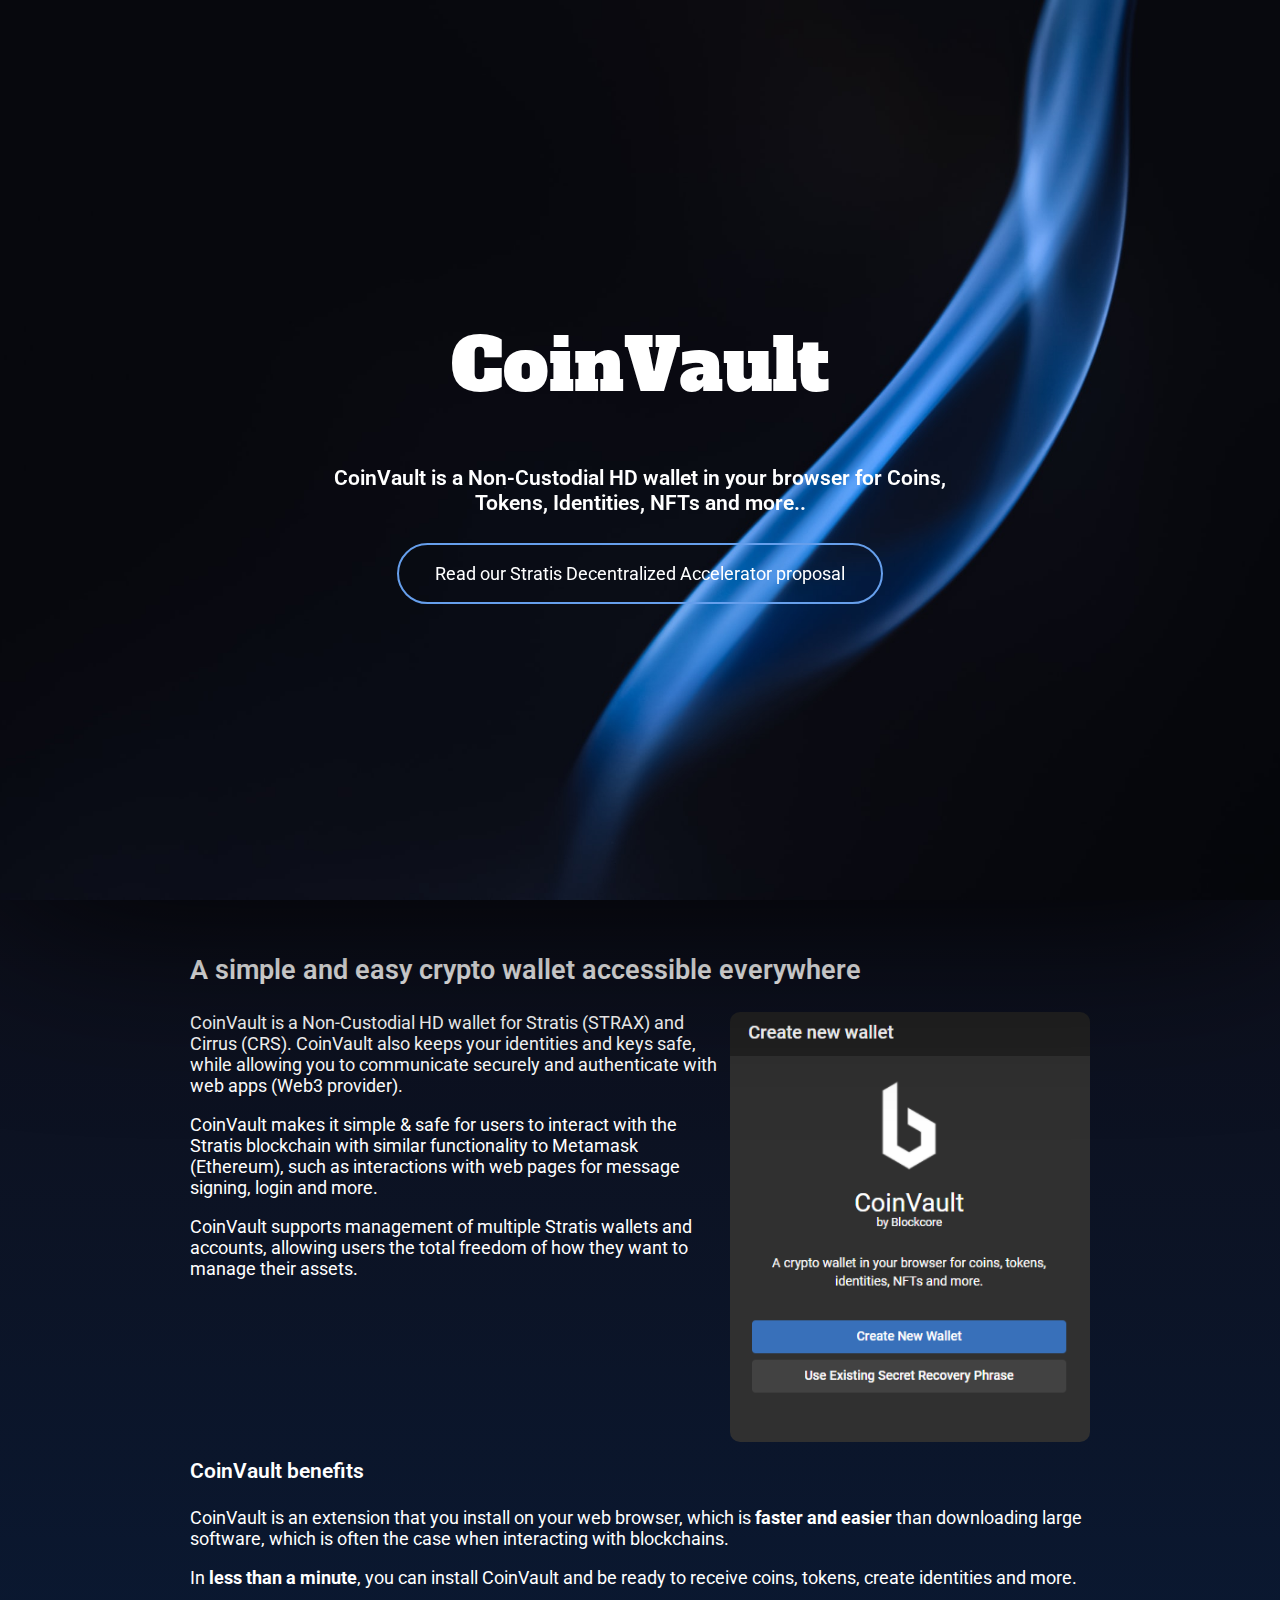
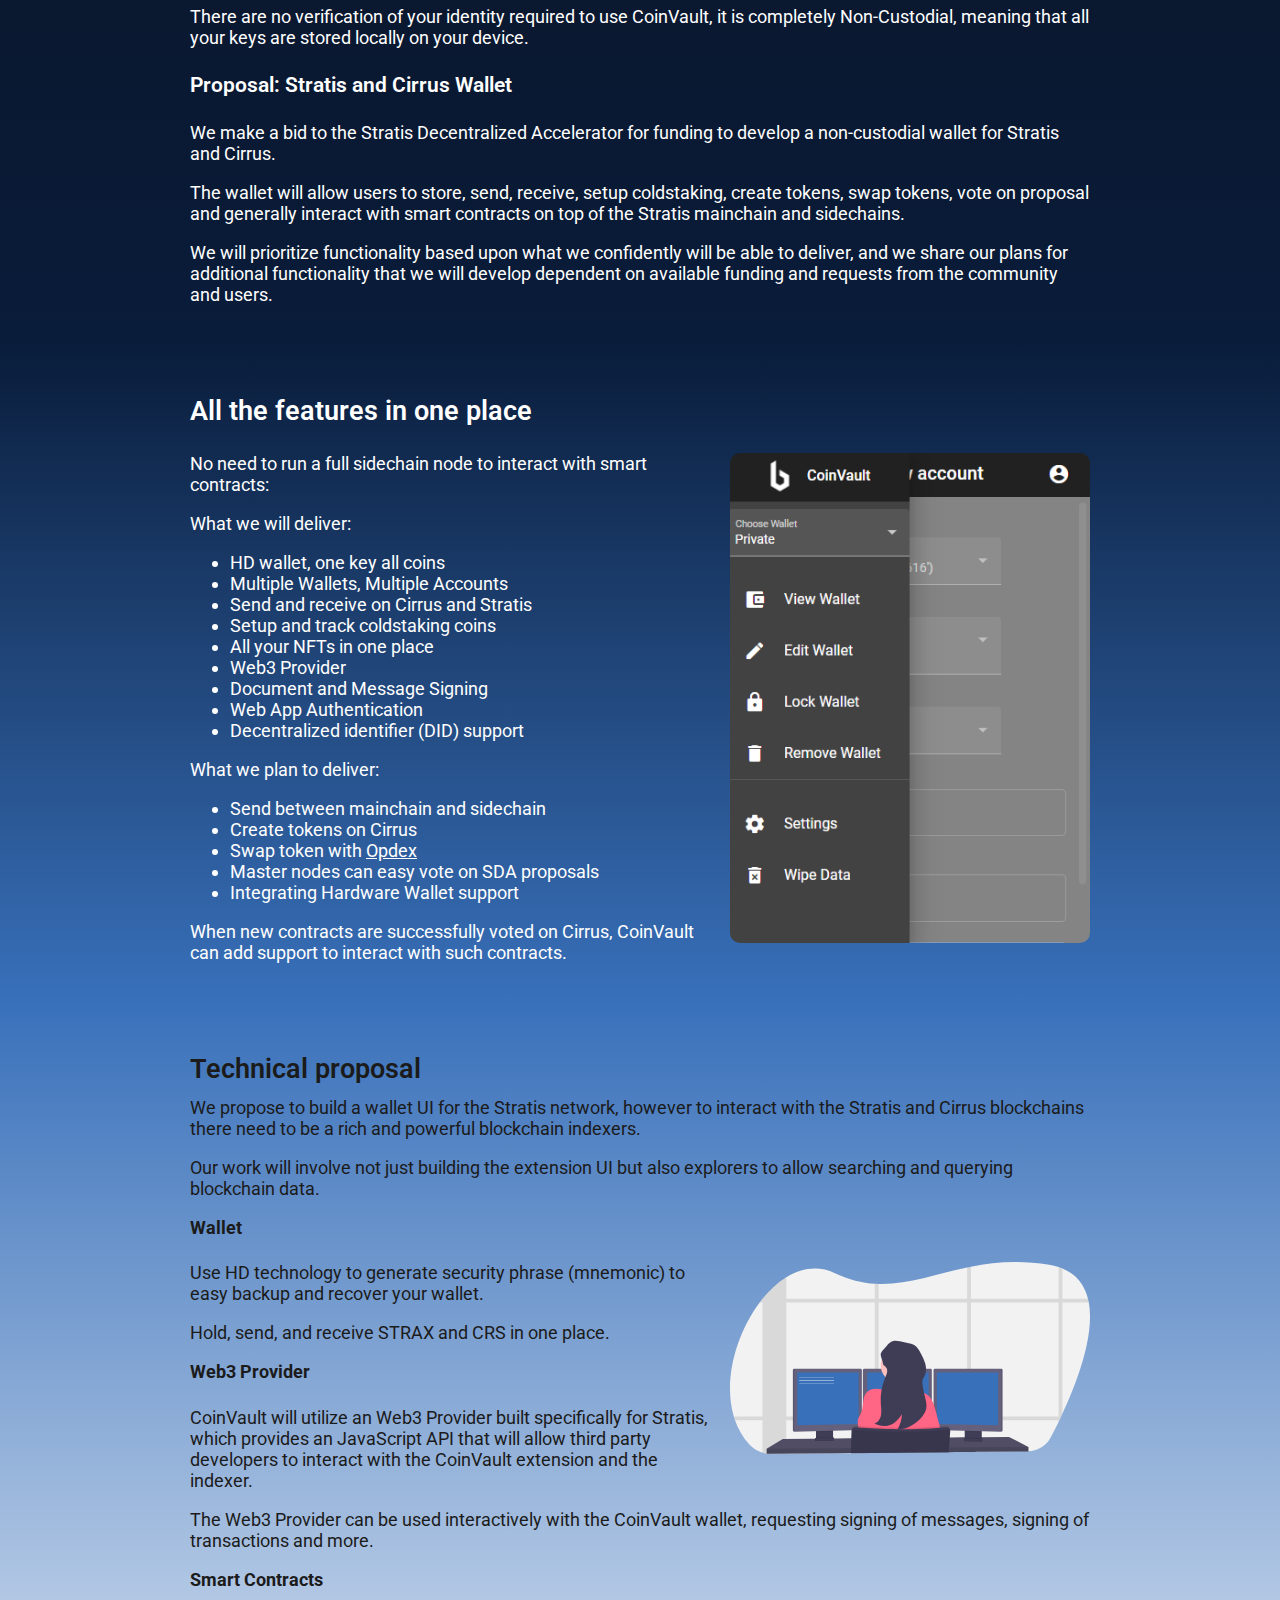
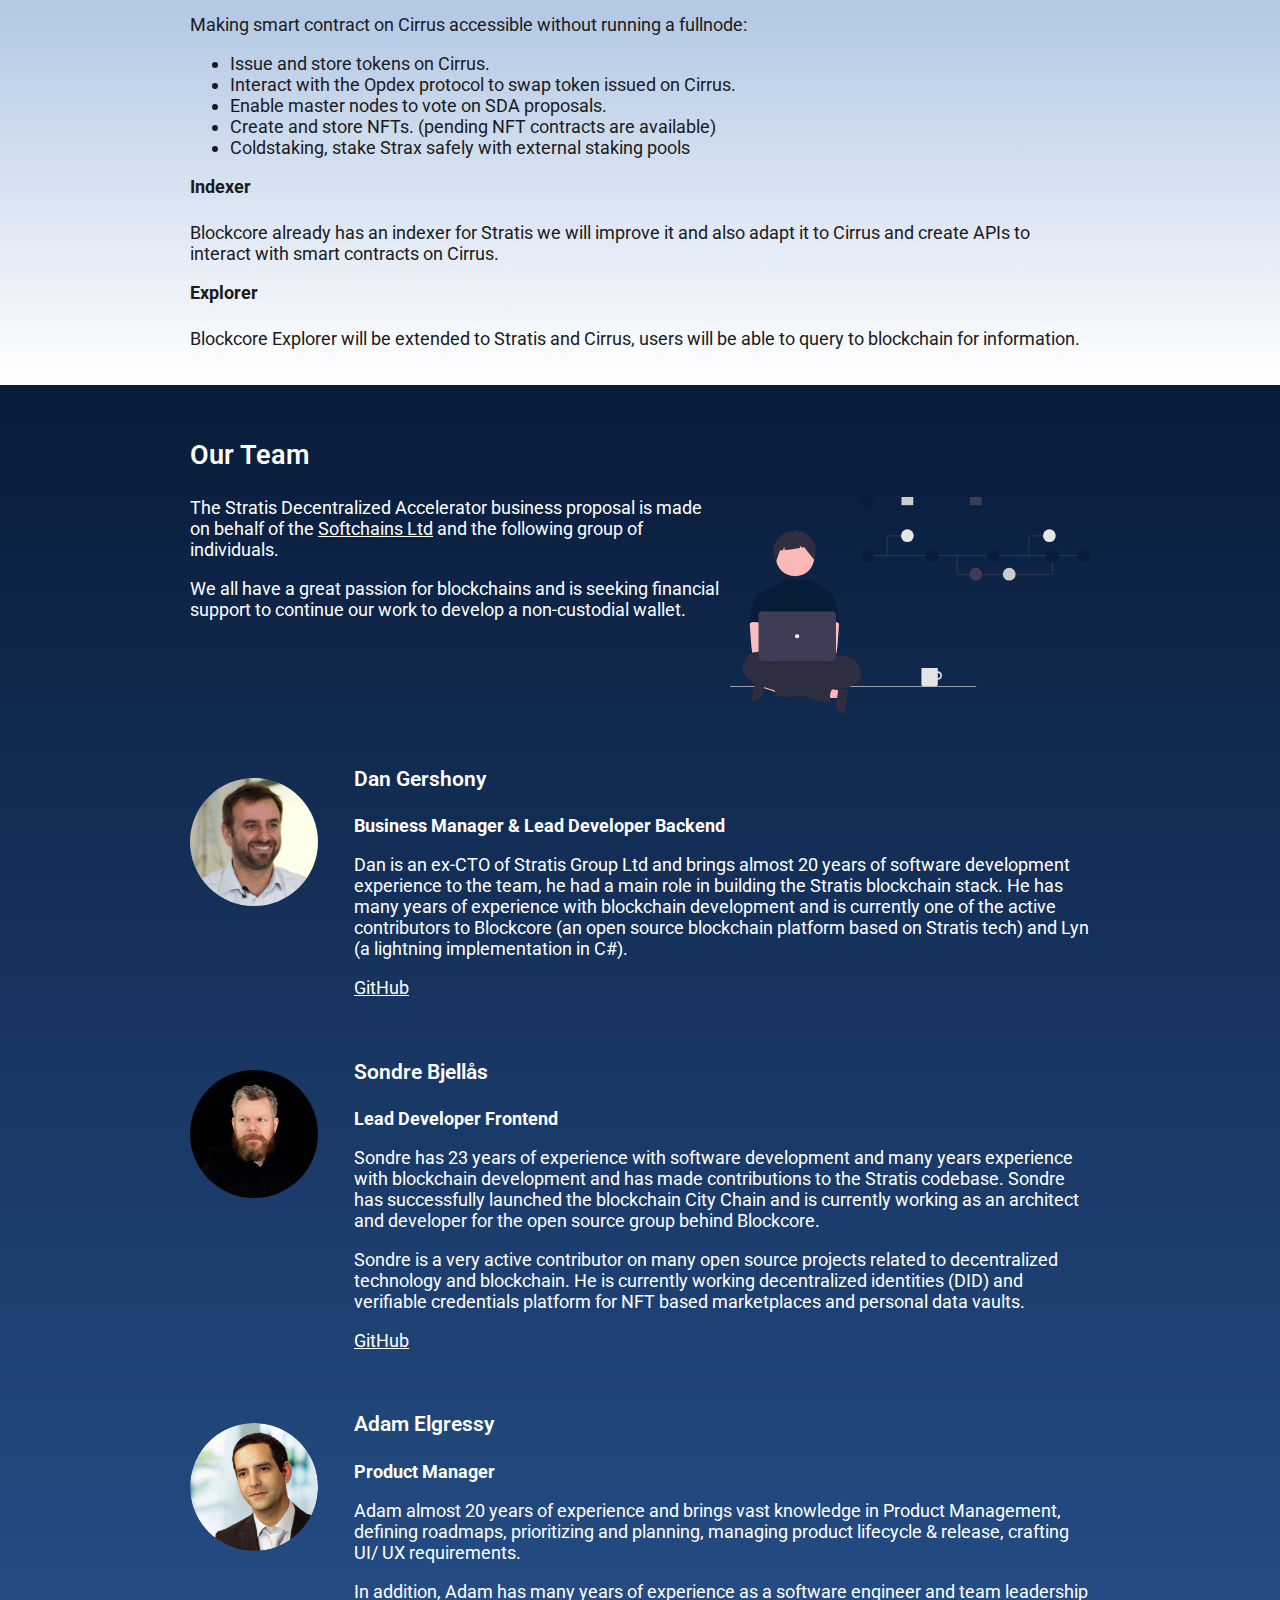
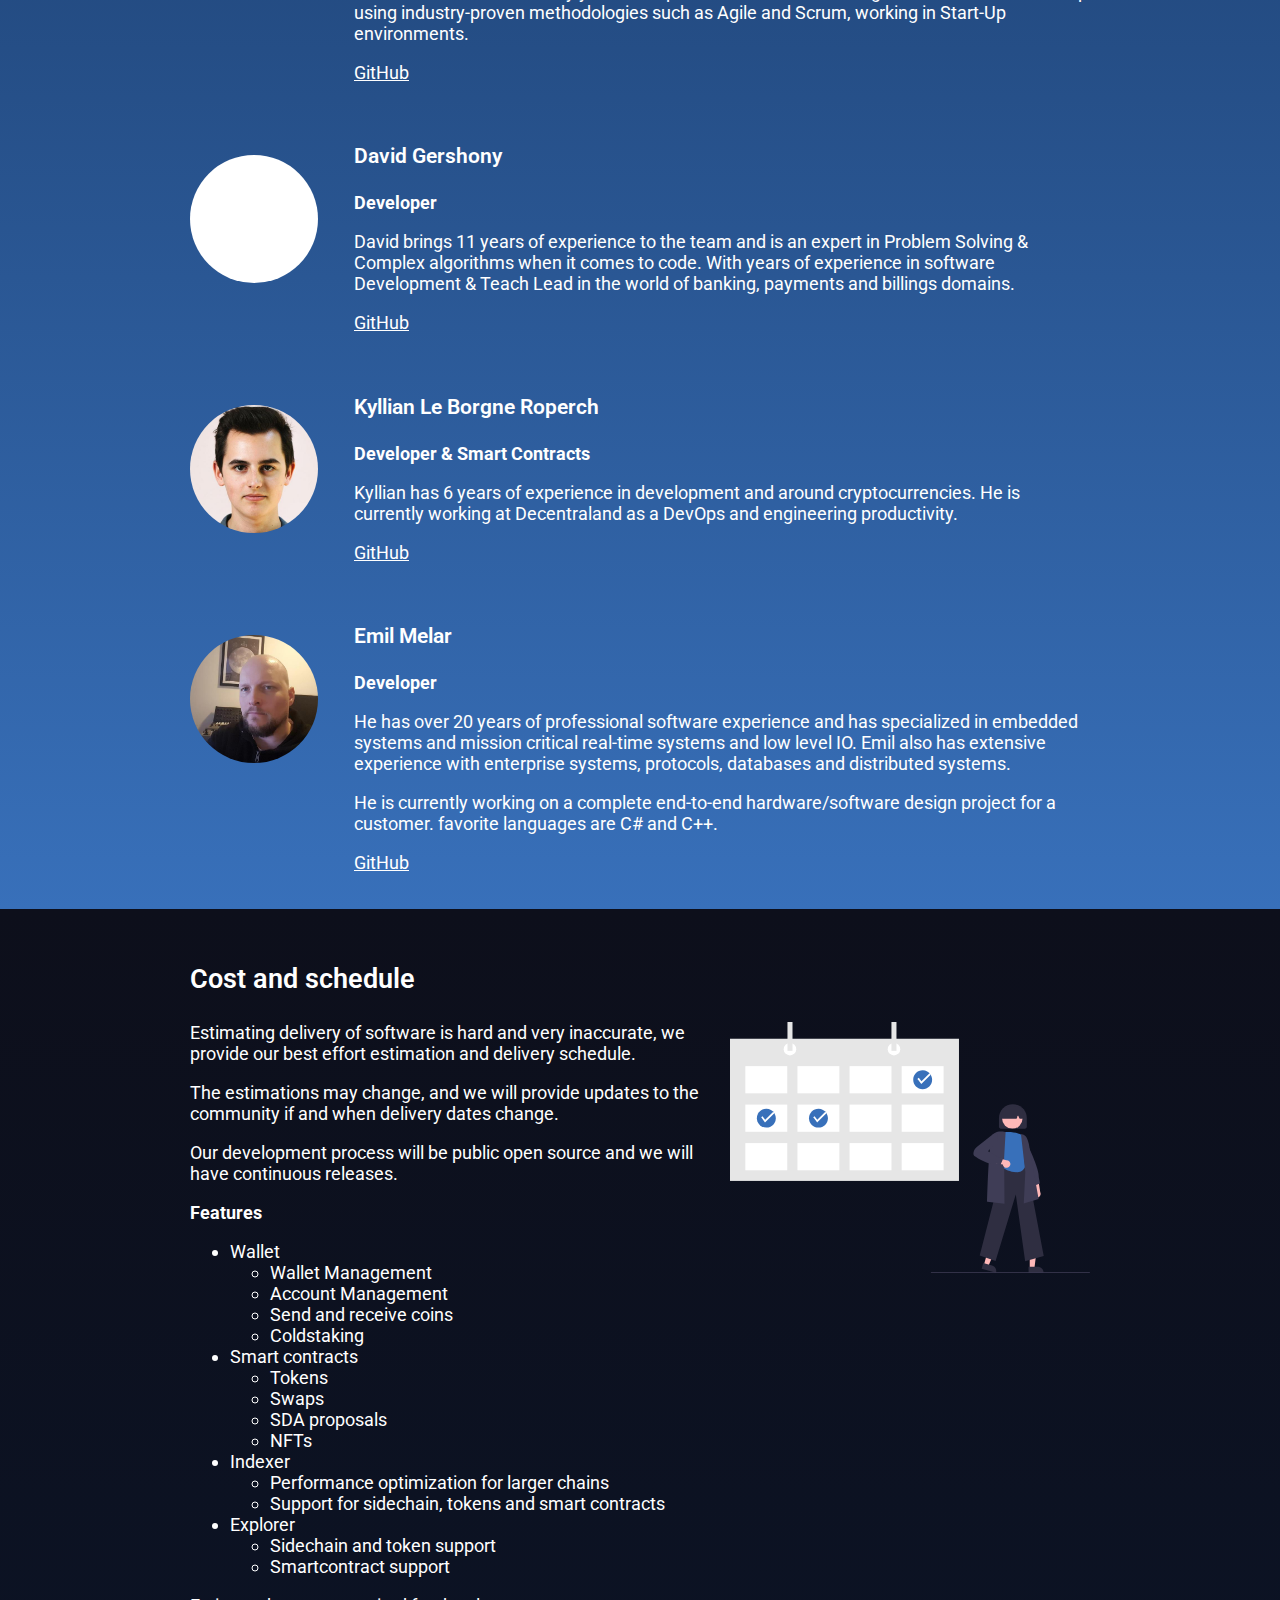
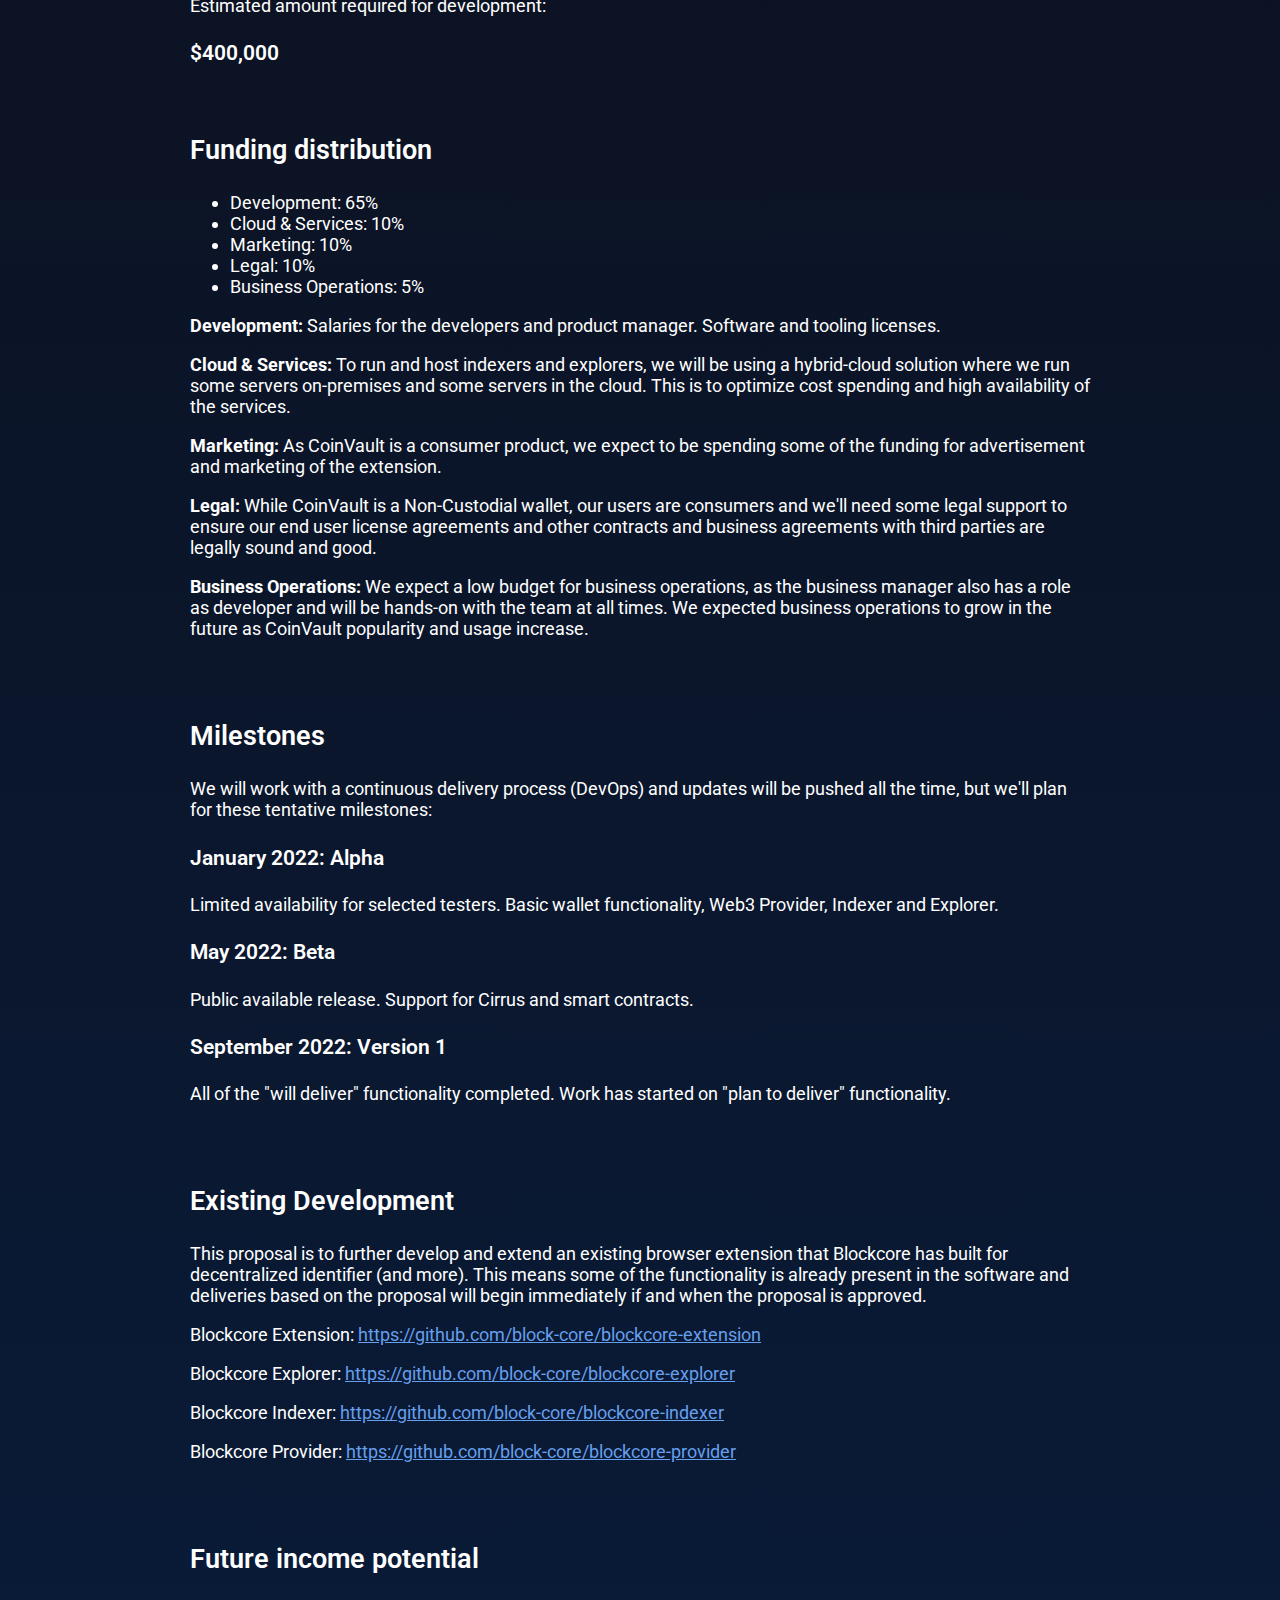
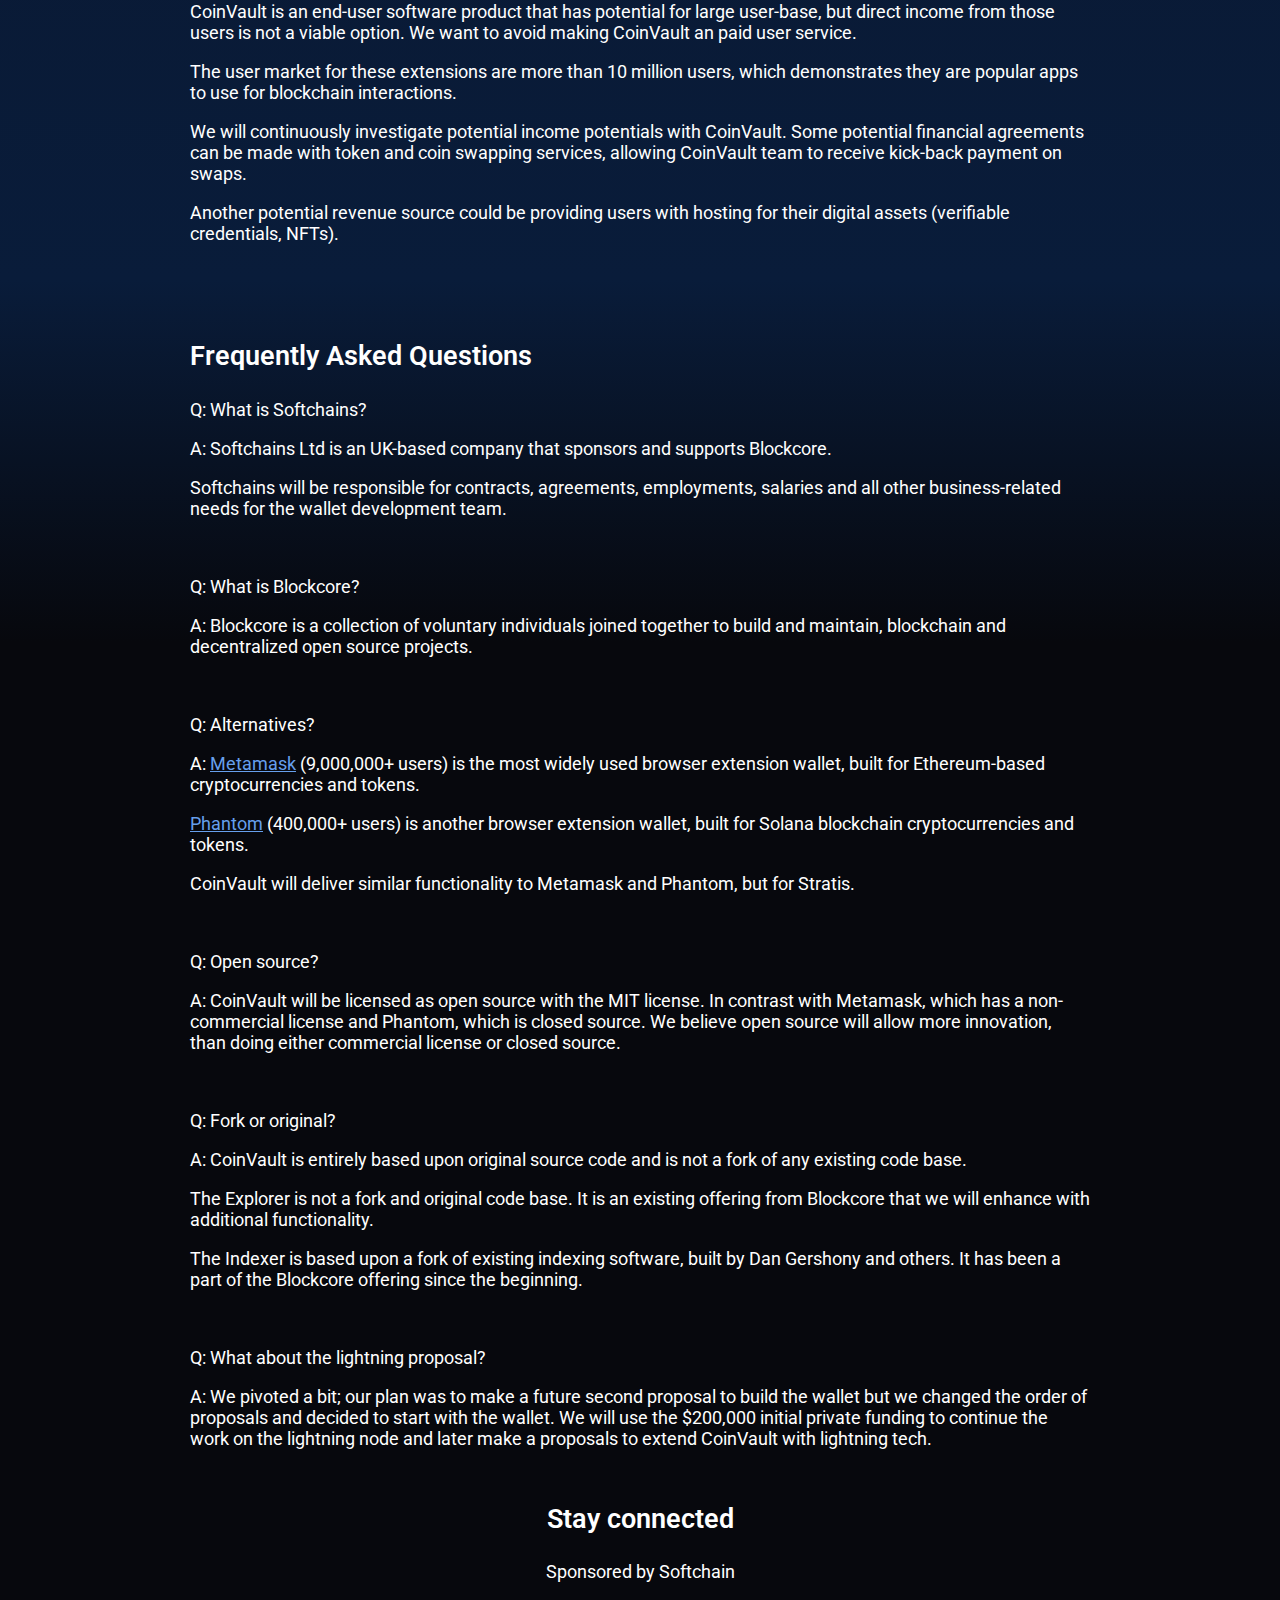
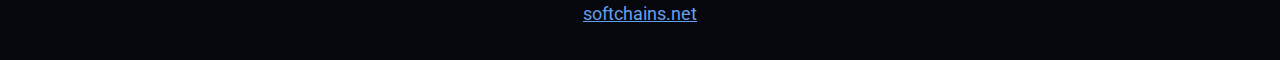
<file: index.html>
<!doctype html>
<html>

<head>
    <meta charset="utf-8">
    <title>CoinVault by Blockcore</title>
    <meta name="viewport" content="width=device-width, initial-scale=1.0, maximum-scale=1.0, user-scalable=no">
    <link href="styles.css?v=5" rel="stylesheet">

    <meta name="description" content="CoinVault is a Non-Custodial HD wallet in your browser for Coins, Tokens, Identities, NFTs and more.." />

    <meta name="twitter:card" content="summary_large_image"/>
    <meta name="twitter:site" content="@blockcoredev">
    <meta name="twitter:creator" content="@blockcoredev">
    <meta name="twitter:title" content="CoinVault by Blockcore">
    <meta name="twitter:description" content="CoinVault is a Non-Custodial HD wallet in your browser for Coins, Tokens, Identities, NFTs and more..">
    <meta name="twitter:image:src" content="https://coinvault.blockcore.net/assets/social.jpg">
    <meta property="og:title" content="CoinVault by Blockcore" />
    <meta property="og:type" content="website">
    <meta property="og:url" content="https://coinvault.blockcore.net/" />
    <meta property="og:image" content="https://coinvault.blockcore.net/assets/social.jpg" />
    <meta property="og:image:width" content="1200">
    <meta property="og:image:height" content="630">
    <meta property="og:description" content="CoinVault is a Non-Custodial HD wallet in your browser for Coins, Tokens, Identities, NFTs and more.." />

    <link rel="preconnect" href="https://fonts.googleapis.com">
    <link rel="preconnect" href="https://fonts.gstatic.com" crossorigin>
    <link href="https://fonts.googleapis.com/css2?family=Alfa+Slab+One&family=Roboto:wght@400;600&display=swap"
        rel="stylesheet">

    <link rel="stylesheet" href="https://use.fontawesome.com/releases/v5.2.0/css/all.css"
        integrity="sha384-hWVjflwFxL6sNzntih27bfxkr27PmbbK/iSvJ+a4+0owXq79v+lsFkW54bOGbiDQ" crossorigin="anonymous">
</head>

<body>

    <div class="splash-image">
        <div class="splash-text">
            <h1>CoinVault</h1>
            <h3>CoinVault is a Non-Custodial HD wallet in your browser for Coins, Tokens, Identities, NFTs and more..
            </h3>
            <br><br>
            <!-- <a class="button-primary" href="https://github.com/block-core/extension/">Source Code</a> -->
            <a class="button" href="#intro">Read our <span class="visible-large">Stratis Decentralized
                    Accelerator</span><span class="visible-small">SDA</span> proposal</a>
        </div>
    </div>
    <a name="intro"></a>

    <section class="section section-1">
        <div class="container">
            <h2>A simple and easy crypto wallet accessible everywhere</h2>
            <p><img class="drawing-right-image" src="assets/screenshot.png">
                CoinVault is a Non-Custodial HD wallet for Stratis (STRAX) and Cirrus (CRS). CoinVault also keeps your
                identities and keys safe, while allowing you to communicate securely and authenticate with web apps
                (Web3 provider).
            </p>
            <p>CoinVault makes it simple & safe for users to interact with the Stratis blockchain with similar
                functionality to Metamask (Ethereum), such as interactions with web pages for message signing, login and
                more.</p>
            <p>
                CoinVault supports management of multiple Stratis wallets and accounts, allowing users the total freedom
                of
                how they want to manage their assets.
            </p>
            <h3>CoinVault benefits</h3>
            <p>
                CoinVault is an extension that you install on your web browser, which is <strong>faster and
                    easier</strong> than downloading large software, which is often the case when interacting
                with blockchains.
            </p>
            <p>
                In <strong>less than a minute</strong>, you can install CoinVault and be ready to receive coins, tokens,
                create identities and more.
            </p>
            <p>
                There are no verification of your identity required to use CoinVault, it is completely Non-Custodial,
                meaning that all your keys are stored locally on your device.
            </p>
            <h3>Proposal: Stratis and Cirrus Wallet</h3>
            <p>
                We make a bid to the Stratis Decentralized Accelerator for funding to develop a non-custodial wallet for
                Stratis and Cirrus.
            </p>
            <p>
                The wallet will allow users to store, send, receive, setup coldstaking, create tokens, swap tokens,
                vote on proposal and generally interact with smart contracts on top of the Stratis mainchain and
                sidechains.
            </p>
            <p>
                We will prioritize functionality based upon what we confidently will be able to deliver, and we share
                our plans for additional functionality that we will develop dependent on available funding and requests
                from the community and users.
            </p>
        </div>
    </section>

    <section class="section section-2">
        <div class="container">
            <h2>All the features in one place</h2>
            <p><img class="drawing-right-image" src="assets/screenshot-wallet-management.png">
                No need to run a full sidechain node to interact with smart contracts:
            </p>

            <p>
                What we will deliver:

            <ul>
                <li>HD wallet, one key all coins</li>
                <li>Multiple Wallets, Multiple Accounts</li>
                <li>Send and receive on Cirrus and Stratis</li>
                <li>Setup and track coldstaking coins</li>
                <li>All your NFTs in one place</li>
                <li>Web3 Provider</li>
                <li>Document and Message Signing</li>
                <li>Web App Authentication</li>
                <li>Decentralized identifier (DID) support</li>
            </ul>

            <p>
                What we plan to deliver:
            <ul>
                <li>Send between mainchain and sidechain</li>
                <li>Create tokens on Cirrus</li>
                <li>Swap token with <a href="https://www.opdex.com/" target="_blank">Opdex</a></li>
                <li>Master nodes can easy vote on SDA proposals</li>
                <li>Integrating Hardware Wallet support</li>
            </ul>

            When new contracts are successfully voted on Cirrus, CoinVault can add support to interact with such
            contracts.
            </p>
        </div>
    </section>

    <section class="section section-4">
        <div class="container">

            <h2>Technical proposal</h2>

            <p>
                We propose to build a wallet UI for the Stratis network, however to interact with the Stratis and Cirrus
                blockchains there need to be a rich and powerful blockchain indexers.
            </p>
            <p>
                Our work will involve not just building the extension UI but also explorers to allow searching and
                querying blockchain data.
            </p>

            <strong>Wallet</strong>
            <br><br>
            <p><img class="drawing-right" src="assets/undraw_programmer_imem.svg">
                Use HD technology to generate security phrase (mnemonic) to easy backup and recover your wallet.
            </p>

            <p>
                Hold, send, and receive STRAX and CRS in one place.
            </p>

            <strong>Web3 Provider</strong>
            <br><br>
            <p>
                CoinVault will utilize an Web3 Provider built specifically for Stratis, which provides
                an JavaScript API that will allow third party developers to interact with the CoinVault extension and
                the indexer.
            </p>
            <p>The Web3 Provider can be used interactively with the CoinVault wallet, requesting signing of messages,
                signing of transactions and more.</p>

            <strong>Smart Contracts</strong>
            <br><br>
            <p>
                Making smart contract on Cirrus accessible without running a fullnode:
            <ul>
                <li>Issue and store tokens on Cirrus.</li>
                <li>Interact with the Opdex protocol to swap token issued on Cirrus.</li>
                <li>Enable master nodes to vote on SDA proposals.</li>
                <li>Create and store NFTs. (pending NFT contracts are available)</li>
                <li>Coldstaking, stake Strax safely with external staking pools</li>
            </ul>
            </p>

            <strong>Indexer</strong>
            <br><br>
            <p>
                Blockcore already has an indexer for Stratis we will improve it and also adapt it to Cirrus and create
                APIs to interact with smart contracts on Cirrus.
            </p>

            <strong>Explorer</strong>
            <br><br>
            <p>
                Blockcore Explorer will be extended to Stratis and Cirrus, users will be able to query to blockchain for
                information.
            </p>

        </div>
    </section>

    <section class="section section-2">
        <div class="container">
            <h2>Our Team</h2>
            <p><img class="drawing-right" src="assets/undraw_version_control_re_mg66.svg">
                The Stratis Decentralized Accelerator business proposal is made on behalf of the <a
                    href="https://www.softchains.net/" target="_blank">Softchains Ltd</a> and the
                following group of individuals.
            </p>
            <p>
                We all have a great passion for blockchains and is seeking financial support to continue our work to
                develop a non-custodial wallet.
            </p>

            <br class="break">

            <div class="profile-container">
                <div class="image">
                    <p><img class="profile" src="assets/dan.jpg">
                    </p>
                </div>
                <div class="text">
                    <h3>Dan Gershony</h3>
                    <p><strong>Business Manager & Lead Developer Backend</strong></p>
                    <p>
                        Dan is an ex-CTO of Stratis Group Ltd and brings almost 20 years of software development
                        experience to
                        the team, he had a main role in building the Stratis blockchain stack.
                        He has many years of experience with blockchain development and is currently one of the active
                        contributors to Blockcore (an open source blockchain platform based on Stratis tech) and Lyn (a
                        lightning
                        implementation in C#).
                    </p>
                    <p>
                        <a href="https://github.com/dangershony" target="_blank">GitHub</a>
                    </p>
                </div>
            </div>

            <div class="profile-container">
                <div class="image">
                    <p><img class="profile" src="assets/sondre.jpg">
                    </p>
                </div>
                <div class="text">
                    <h3>Sondre Bjellås</h3>
                    <p><strong>Lead Developer Frontend</strong></p>
                    <p>

                        Sondre has 23 years of experience with software development and many years experience with
                        blockchain
                        development and has made contributions to the Stratis
                        codebase. Sondre has successfully launched the blockchain City Chain and is currently working as
                        an architect and developer for the open source group behind Blockcore.
                    </p>
                    <p>Sondre is a very active contributor on many open source projects related to decentralized
                        technology and
                        blockchain. He is currently working decentralized identities (DID) and verifiable credentials
                        platform for NFT based marketplaces and personal data vaults.</p>
                    <p>
                        <a href="https://github.com/sondreb" target="_blank">GitHub</a>
                    </p>
                </div>
            </div>

            <div class="profile-container">
                <div class="image">
                    <p><img class="profile" src="assets/adam.png">
                    </p>
                </div>
                <div class="text">
                    <h3>Adam Elgressy</h3>
                    <p><strong>Product Manager</strong></p>
                    <p>
                        Adam almost 20 years of experience and brings vast knowledge in Product Management, defining
                        roadmaps,
                        prioritizing and planning, managing
                        product lifecycle & release, crafting UI/ UX requirements.
                    </p>
                    <p>In addition, Adam has many years of experience as a software engineer and team leadership using
                        industry-proven methodologies such as Agile and Scrum, working in Start-Up environments.</p>
                    <p>
                        <a href="https://github.com/elgressy" target="_blank">GitHub</a>
                    </p>
                </div>
            </div>

            <div class="profile-container">
                <div class="image">
                    <p><img class="profile" src="assets/david.jpg">
                    </p>
                </div>
                <div class="text">
                    <h3>David Gershony</h3>
                    <p><strong>Developer</strong></p>
                    <p>
                        David brings 11 years of experience to the team and is an expert in Problem Solving & Complex
                        algorithms when it comes to code. With years of experience in software Development & Teach Lead
                        in the
                        world of banking, payments and billings domains.
                    </p>
                    <p>
                        <a href="https://github.com/DavidGershony" target="_blank">GitHub</a>
                    </p>
                </div>
            </div>

            <div class="profile-container">
                <div class="image">
                    <p><img class="profile" src="assets/kyllian.jpg">
                    </p>
                </div>
                <div class="text">
                    <h3>Kyllian Le Borgne Roperch</h3>
                    <p><strong>Developer & Smart Contracts</strong></p>
                    <p>
                        Kyllian has 6 years of experience in development and
                        around cryptocurrencies. He is currently working at Decentraland as a DevOps and engineering
                        productivity.
                    </p>
                    <p>
                        <a href="https://github.com/HPrivakos" target="_blank">GitHub</a>
                    </p>
                </div>
            </div>

            <div class="profile-container">
                <div class="image">
                    <p><img class="profile" src="assets/emil.jpg">
                    </p>
                </div>
                <div class="text">
                    <h3>Emil Melar</h3>
                    <p><strong>Developer</strong></p>
                    <p>
                        He has over 20 years of professional software experience and has specialized in embedded systems
                        and
                        mission critical real-time systems and low level IO.
                        Emil also has extensive experience with enterprise systems, protocols, databases and distributed
                        systems.
                    </p>
                    <p>He is currently working on a complete end-to-end hardware/software design project for a customer.
                        favorite languages are C# and C++.</p>
                    <p>
                        <a href="https://github.com/emilm" target="_blank">GitHub</a>
                    </p>
                </div>
            </div>

        </div>
    </section>

    <section class="section section-1">
        <div class="container">
            <h2>Cost and schedule</h2>

            <p><img class="drawing-right" src="assets/undraw_Online_calendar_re_wk3t.svg">
                Estimating delivery of software is hard and very inaccurate, we provide our best effort estimation and
                delivery schedule.
            </p>
            <p>The estimations may change, and we will provide updates to the community if and when delivery dates
                change.</p>
            <p>Our development process will be public open source and we will have continuous releases.</p>
            <p>
                <strong>Features</strong>
            <ul>
                <li>Wallet</li>
                <ul>
                    <li>Wallet Management</li>
                    <li>Account Management</li>
                    <li>Send and receive coins</li>
                    <li>Coldstaking</li>
                </ul>
                <li>Smart contracts</li>
                <ul>
                    <li>Tokens</li>
                    <li>Swaps</li>
                    <li>SDA proposals</li>
                    <li>NFTs</li>

                </ul>
                <li>Indexer</li>
                <ul>
                    <li>Performance optimization for larger chains</li>
                    <li>Support for sidechain, tokens and smart contracts</li>
                </ul>
                <li>Explorer</li>
                <ul>
                    <li>Sidechain and token support</li>
                    <li>Smartcontract support</li>
                </ul>
            </ul>
            </p>

            <p>
                Estimated amount required for development:
            </p>
            <h3>$400,000</h3>

            <br><br><br>

            <h2>Funding distribution</h2>

            <p>
            <ul>
                <li>Development: 65%</li>
                <li>Cloud & Services: 10%</li>
                <li>Marketing: 10%</li>
                <li>Legal: 10%</li>
                <li>Business Operations: 5%</li>
            </ul>
            </p>

            <p>
                <strong>Development:</strong> Salaries for the developers and product manager. Software and tooling
                licenses.
            </p>
            <p>
                <strong>Cloud & Services:</strong> To run and host indexers and explorers, we will be using a
                hybrid-cloud solution
                where we run some servers on-premises and some servers in the cloud. This is to optimize cost spending
                and high availability of the services.
            </p>
            <p>
                <strong>Marketing:</strong> As CoinVault is a consumer product, we expect to be spending some of the
                funding for advertisement and marketing of the extension.
            </p>
            <p>
                <strong>Legal:</strong> While CoinVault is a Non-Custodial wallet, our users are consumers and we'll
                need some legal support to ensure our end user license agreements and other contracts and business
                agreements with third parties are legally sound and good.
            </p>
            <p>
                <strong>Business Operations:</strong> We expect a low budget for business operations, as the
                business manager also has a role as developer and will be hands-on with the team at all times. We
                expected business operations to grow in the future as CoinVault popularity and usage increase.
            </p>

            <br><br><br>

            <h2>Milestones</h2>

            <p>We will work with a continuous delivery process (DevOps) and updates will be pushed all the time, but
                we'll plan
                for these tentative milestones:
            </p>

            <h3>January 2022: Alpha</h3>

            <p>Limited availability for selected testers. Basic wallet functionality, Web3 Provider, Indexer and
                Explorer.</p>

            <h3>May 2022: Beta</h3>
            <p>Public available release. Support for Cirrus and smart contracts.</p>

            <h3>September 2022: Version 1</h3>
            <p>All of the "will deliver" functionality completed. Work has started on "plan to deliver" functionality.
            </p>

            <br><br><br>

            <h2>Existing Development</h2>

            <p>
                This proposal is to further develop and extend an existing browser extension that Blockcore has built
                for decentralized identifier (and more). This means some of the functionality is already present in the
                software and deliveries based on the proposal will begin immediately if and when the proposal is
                approved.
            </p>

            <p>Blockcore Extension: <a
                    href="https://github.com/block-core/blockcore-extension">https://github.com/block-core/blockcore-extension</a>
            </p>
            <p>Blockcore Explorer: <a
                    href="https://github.com/block-core/blockcore-explorer">https://github.com/block-core/blockcore-explorer</a>
            </p>
            <p>Blockcore Indexer: <a
                    href="https://github.com/block-core/blockcore-indexer">https://github.com/block-core/blockcore-indexer</a>
            </p>
            <p>Blockcore Provider: <a
                    href="https://github.com/block-core/blockcore-provider">https://github.com/block-core/blockcore-provider</a>
            </p>

            <br><br><br>

            <h2>Future income potential</h2>

            <p>
                CoinVault is an end-user software product that has potential for large user-base, but direct income from
                those users is not a viable option. We want to avoid making CoinVault an paid user service.
            </p>
            <p>
                The user market for these extensions are more than 10 million users, which demonstrates they are popular
                apps to use for blockchain interactions.
            </p>
            <p>
                We will continuously investigate potential income potentials with CoinVault. Some potential financial
                agreements can be made with token and coin swapping services, allowing CoinVault team to receive
                kick-back payment on swaps.
            </p>
            <p>Another potential revenue source could be providing users with hosting for their digital assets
                (verifiable credentials, NFTs).</p>

        </div>
    </section>

    <section class="section section-5">
        <div class="container spaced">

            <br><br>
            <h2>Frequently Asked Questions</h2>

            <p>Q: What is Softchains?</p>

            <p>A: Softchains Ltd is an UK-based company that sponsors and supports Blockcore.</p>

            <p>
                Softchains will be responsible for contracts, agreements, employments, salaries and all other
                business-related needs for the wallet development team.
            </p>

            <br>
            <p>Q: What is Blockcore?</p>

            <p>A: Blockcore is a collection of voluntary individuals joined together to build and maintain, blockchain
                and decentralized open source projects.
            </p>

            <br>
            <p>Q: Alternatives?</p>

            <p>A: <a href="https://metamask.io/" target="_blank">Metamask</a> (9,000,000+ users) is the most widely used
                browser extension
                wallet, built for Ethereum-based cryptocurrencies
                and tokens.
            </p>

            <p><a href="https://phantom.app/" target="_blank">Phantom</a> (400,000+ users) is another browser extension
                wallet, built for
                Solana blockchain cryptocurrencies
                and tokens.
            </p>

            <p>CoinVault will deliver similar functionality to Metamask and Phantom, but for Stratis.
            </p>

            <br>
            <p>Q: Open source?</p>

            <p>A: CoinVault will be licensed as open source with the MIT license. In contrast with Metamask, which has
                a non-commercial license and Phantom, which is closed source. We believe open source will allow more
                innovation, than doing either commercial license or closed source.
            </p>

            <br>
            <p>Q: Fork or original?</p>

            <p>A: CoinVault is entirely based upon original source code and is not a fork of any existing code base.
            </p>

            <p>The Explorer is not a fork and original code base. It is an existing offering from Blockcore that we
                will enhance with additional functionality.</p>

            <p>The Indexer is based upon a fork of existing indexing software, built by Dan Gershony and others. It has
                been a part of the Blockcore offering since the beginning.</p>

            <br>
            <p>Q: What about the lightning proposal?</p>

            <p>A: We pivoted a bit; our plan was to make a future second proposal to build the wallet but we changed the
                order of proposals and decided to start with the wallet. We will use the $200,000 initial private
                funding to continue the work on the lightning node and later make a proposals to extend CoinVault with
                lightning tech.
            </p>

        </div>
    </section>

    <footer id="footer">
        <h2>Stay connected</h2>
        <div class="social-icons">
            <a href="https://discord.gg/fs4zjKcyTx" title="Discord" target="_blank"><i
                    class="social-icon fab fa-discord fa-4x"></i></a>
            <a href="https://twitter.com/blockcoredev" title="Twitter" target="_blank"><i
                    class="social-icon fab fa-twitter fa-4x"></i></a>
            <a href="https://github.com/block-core" title="GitHub" target="_blank"><i
                    class="social-icon fab fa-github fa-4x"></i></a>
            <a href="mailto:post@blockcore.net" title="E-mail"><i class="social-icon fas fa-envelope fa-4x"></i></a>
        </div>

        <p class="copyright">Sponsored by Softchain
            <br>
            <br>
            <a href="http://www.softchains.net/">softchains.net</a>
        </p>
    </footer>

</body>

</html>
</file>
<file: styles.css>
html {
}

body {
    color: white;
    background-color: #07080d;
    /* font-family: 'Source Sans Pro', sans-serif; */
    /* font-family: "Open Sans", sans-serif; */
    font-family: 'Roboto', sans-serif;
    font-weight: 400;
    overflow: overlay;
}

html,
body {
    margin: 0;
    padding: 0;
    font-size: 18px;
}

.bg {
    width: 100%;
}

/* .splash-image {
    background: url(assets/bg.jpg);
    background-repeat: no-repeat;
    background-size: cover;
    box-sizing: border-box;
    height: 100%;
    border: 1px solid red;
} */

h2,
h3,
h4,
h5 {
    font-family: 'Roboto', sans-serif;
    font-weight: 600;
}

h1 {
    margin: 0;
    /* font-family: 'Encode Sans SC', sans-serif; */
    font-family: "Alfa Slab One", cursive;
    font-weight: 400;
    /* font-style: normal; */
    /* line-height: 1.369; */
    padding-bottom: 0.6em;
    font-size: 4em;
}

h2 {
    margin: 0;
    padding-bottom: 0.3em;
}

h3 {
    margin: 0;
    padding-bottom: 0.3em;
    padding-top: 0.3em;
}

.splash-image {
    background: url(assets/bg.jpg);
    background-color: #cccccc;
    min-height: 500px;
    height: 100vh;
    background-position: center;
    background-repeat: no-repeat;
    background-size: cover;
    position: relative;
    filter: drop-shadow(0px 0px 100px #000); 
    /* box-shadow: 0px 0px 100px #05060A; */

}

.splash-text {
    text-align: center;
    position: absolute;
    top: 50%;
    left: 50%;
    transform: translate(-50%, -50%);
    color: white;
}

button {
    font-size: 1em;
}

button,
.button-primary {
    /*#98263f;*/
    background-color: #e73f63;
    border: 2px solid #ffc6d2;
    border-radius: 2em;
    padding: 1em 2em;
    color: white;
    text-decoration: none;
    transition: 0.3s;
}

button:hover,
.button-primary:hover {
    /*#98263f;*/
    background: rgba(0, 0, 0, 0.2);
    /* border: 2px solid #98263f; */
    color: whitesmoke;
    /* text-decoration: underline; */
    cursor: pointer;
}

.button:hover {
    /*#98263f;*/

    background: rgba(0, 0, 0, 0.75);

    /* border: 2px solid #98263f; */
    color: whitesmoke;
    /* text-decoration: underline; */
    cursor: pointer;
}

.button,
.button-primary {
    white-space: nowrap;
    overflow: hidden;
    text-overflow: ellipsis;
}

.button {
    /*#98263f;*/
    background-color: transparent;
    border: 2px solid #669fec;
    border-radius: 2em;
    padding: 1em 2em;
    color: white;
    text-decoration: none;
    transition: 0.3s;
}

a {
    color: #669fec;
    transition: 0.3s;
}

a:hover {
    color: white;
}

section,
footer,
.content {
}

.container,
footer {
    max-width: 900px;
    margin-left: auto;
    margin-right: auto;
    padding: 1em 2em;
}

footer {
    text-align: center;
}

::-webkit-scrollbar {
    width: 12px;
    height: 12px;
}

::-webkit-scrollbar-track {
    background: rgba(0, 0, 0, 0.2);
}

::-webkit-scrollbar-thumb {
    background: rgba(0, 0, 0, 0.35);
}

.section-1 {
    padding-top: 2em;
    /* background-color: #091c3a; */
    background: rgb(13, 15, 27);
    background: linear-gradient(180deg, rgba(13, 15, 27, 1) 0%, rgba(9, 28, 58, 1) 100%);
}

.section-2 {
    padding-top: 2em;
    background-color: #3870ba;

    background: rgb(9, 28, 58);
    background: linear-gradient(180deg, rgba(9, 28, 58, 1) 0%, rgba(56, 112, 186, 1) 100%);
}

.section-2 a {
    color: white;
}

.section-2 a:hover {
    color: silver;
}

.section-3 {
    padding-top: 2em;
    background-color: #5097f1;
    color: black;
}

.section-4 {
    padding-top: 2em;
    min-height: 400px;
    background-color: white;
    color: #1b1b1b;

    background: rgb(56, 112, 186);
    background: linear-gradient(180deg, rgba(56, 112, 186, 1) 0%, rgba(255, 255, 255, 1) 100%);
}

.section-5 {
    background: rgb(9, 28, 58);
    background: linear-gradient(180deg, rgba(9, 28, 58, 1) 0%, rgba(7, 8, 13, 1) 30%);
}

.section-4 a {
    color: silver;
    transition: 0.3s;
}

.section-4 a:hover {
    color: black;
}

.section-4 h3 {
    margin-top: 1em;
}

.section-4 p {
    margin-top: 0.2em;
}

.roadmap {
    width: 100%;
}

.margin-above {
    padding-top: 2em;
}

.drawing {
    max-width: 360px;
    clear: both;
    margin-right: 10px;
    margin-bottom: 10px;
    float: left;
}

.drawing-right {
    max-width: 360px;
    clear: both;
    margin-left: 10px;
    margin-bottom: 10px;
    float: right;
}

.drawing-right-image {
    max-width: 360px;
    clear: both;
    margin-left: 10px;
    margin-bottom: 10px;
    float: right;
    border-radius: 10px;
}

h3 {
    clear: both;
}

.visible-large {
    display: inline;
}

.visible-small {
    display: none;
}

.profile {
    max-width: 128px;
    clear: both;
    float: left;
    border-radius: 50%;
}

.profile-container {
    display: flex;
}

.profile-container .image {
    flex-grow: 4; /* default 0 */
    width: 140px;
}

.profile-container .text {
    margin-left: 2em;
}

.break {
    clear: both;
}

.profile-container {
    margin-top: 2em;
}

@media screen and (max-width: 720px) {
    body {
        font-size: 16px;
    }

    h1 {
        font-size: 3em;
    }

    .drawing {
        max-width: 200px;
    }

    .drawing-right {
        max-width: 200px;
    }

    .drawing-right-image {
        max-width: 200px;
    }

    .visible-large {
        display: none;
    }

    .visible-small {
        display: inline;
    }
}

@media screen and (max-width: 600px) {


    h1 {
        font-size: 3em;
    }

    .profile {
        max-width: 96px;
    }
}

@media screen and (max-width: 500px) {
    .button,
    .button-primary {
        clear: both;
        display: block;
        margin-bottom: 1em;
    }

    .drawing {
        max-width: 140px;
    }

    .drawing-right {
        max-width: 140px;
        margin-left: 4px;
        margin-bottom: 4px;
    }

    .drawing-right-image {
        max-width: 140px;
        margin-left: 4px;
        margin-bottom: 4px;
    }
}
</file>
